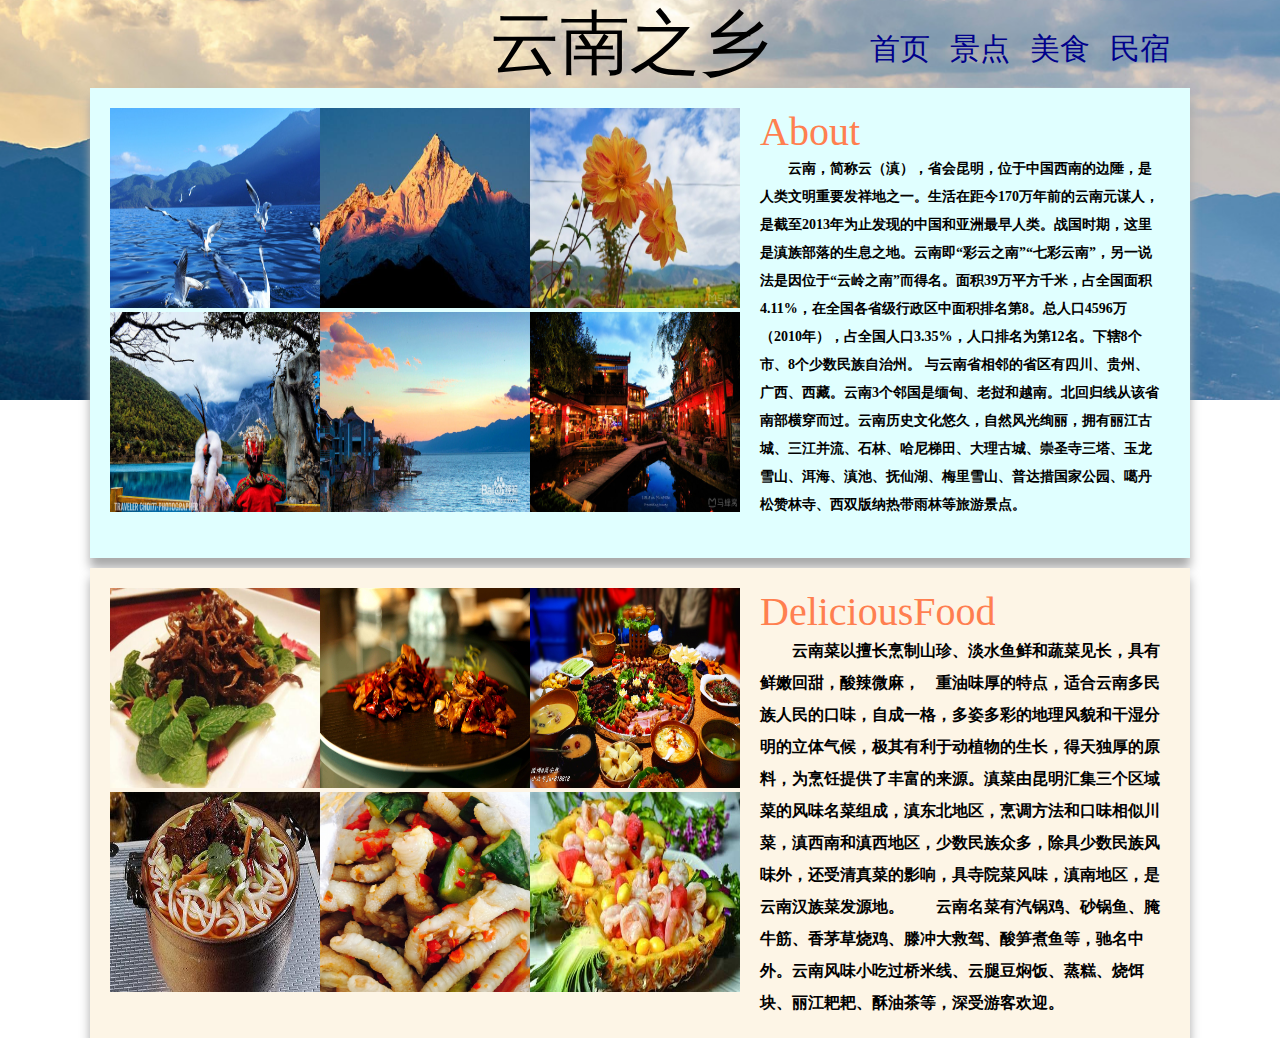
<file: HTML/Index.html>
<!DOCTYPE html>
<html>
	<head>
		<meta charset="utf-8">
		<title>首页</title>
		<link rel="stylesheet" type="text/css" href="../Css/Index.css"/>
	</head>
	<body>
		<div class="big">
		<div class="top">
			<p>云南之乡</p>
			<ul class="right">
				<li><a href="Index.html">首页</a></li>
				<li><a href="view.html">景点</a></li>
				<li><a href="food.html">美食</a></li>
				<li><a href="BNB.html">民宿</a></li>
			</ul>
			</div>
		<div class="center">
			<div class="tu-1">
				<div class="photo-left"><img src="../img/泸沽湖5.png" ><img src="../img/雪山6.png" ><img src="../img/泸沽湖3.jpeg" ></div>
				<div class="photo-bottom"><img src="../img/雪山2.jpeg" ><img src="../img/云南景点11.png" ><img src="../img/束河1.jpeg" ></div>
			</div>		
			<div class="text-1">
				<span>About</span>
				<p>云南，简称云（滇），省会昆明，位于中国西南的边陲，是人类文明重要发祥地之一。生活在距今170万年前的云南元谋人，是截至2013年为止发现的中国和亚洲最早人类。战国时期，这里是滇族部落的生息之地。云南即“彩云之南”“七彩云南”，另一说法是因位于“云岭之南”而得名。面积39万平方千米，占全国面积4.11%，在全国各省级行政区中面积排名第8。总人口4596万（2010年），占全国人口3.35%，人口排名为第12名。下辖8个市、8个少数民族自治州。 
				与云南省相邻的省区有四川、贵州、广西、西藏。云南3个邻国是缅甸、老挝和越南。北回归线从该省南部横穿而过。云南历史文化悠久，自然风光绚丽，拥有丽江古城、三江并流、石林、哈尼梯田、大理古城、崇圣寺三塔、玉龙雪山、洱海、滇池、抚仙湖、梅里雪山、普达措国家公园、噶丹松赞林寺、西双版纳热带雨林等旅游景点。</p>
				</div>
				</div>
		<div class="bottom">
			<div class="tu-2">
				<div class="food-left"><img src="../img/云南美食3.jpg" ><img src="../img/云南美食5.jpg" ><img src="../img/云南美食6.jpg" ></div>
				<div class="food-bottom"><img src="../img/云南美食1.jpg" ><img src="../img/云南美食10.jpg" ><img src="../img/云南美食9.jpg" ></div>
			</div>
			<div class="text-2">
				<span>DeliciousFood</span>
				<p>云南菜以擅长烹制山珍、淡水鱼鲜和蔬菜见长，具有鲜嫩回甜，酸辣微麻，　重油味厚的特点，适合云南多民族人民的口味，自成一格，多姿多彩的地理风貌和干湿分明的立体气候，极其有利于动植物的生长，得天独厚的原料，为烹饪提供了丰富的来源。滇菜由昆明汇集三个区域菜的风味名菜组成，滇东北地区，烹调方法和口味相似川菜，滇西南和滇西地区，少数民族众多，除具少数民族风味外，还受清真菜的影响，具寺院菜风味，滇南地区，是云南汉族菜发源地。　　云南名菜有汽锅鸡、砂锅鱼、腌牛筋、香茅草烧鸡、滕冲大救驾、酸笋煮鱼等，驰名中外。云南风味小吃过桥米线、云腿豆焖饭、蒸糕、烧饵块、丽江耙耙、酥油茶等，深受游客欢迎。</p>
			</div>
		</div>
	</body>
</html>
</file>
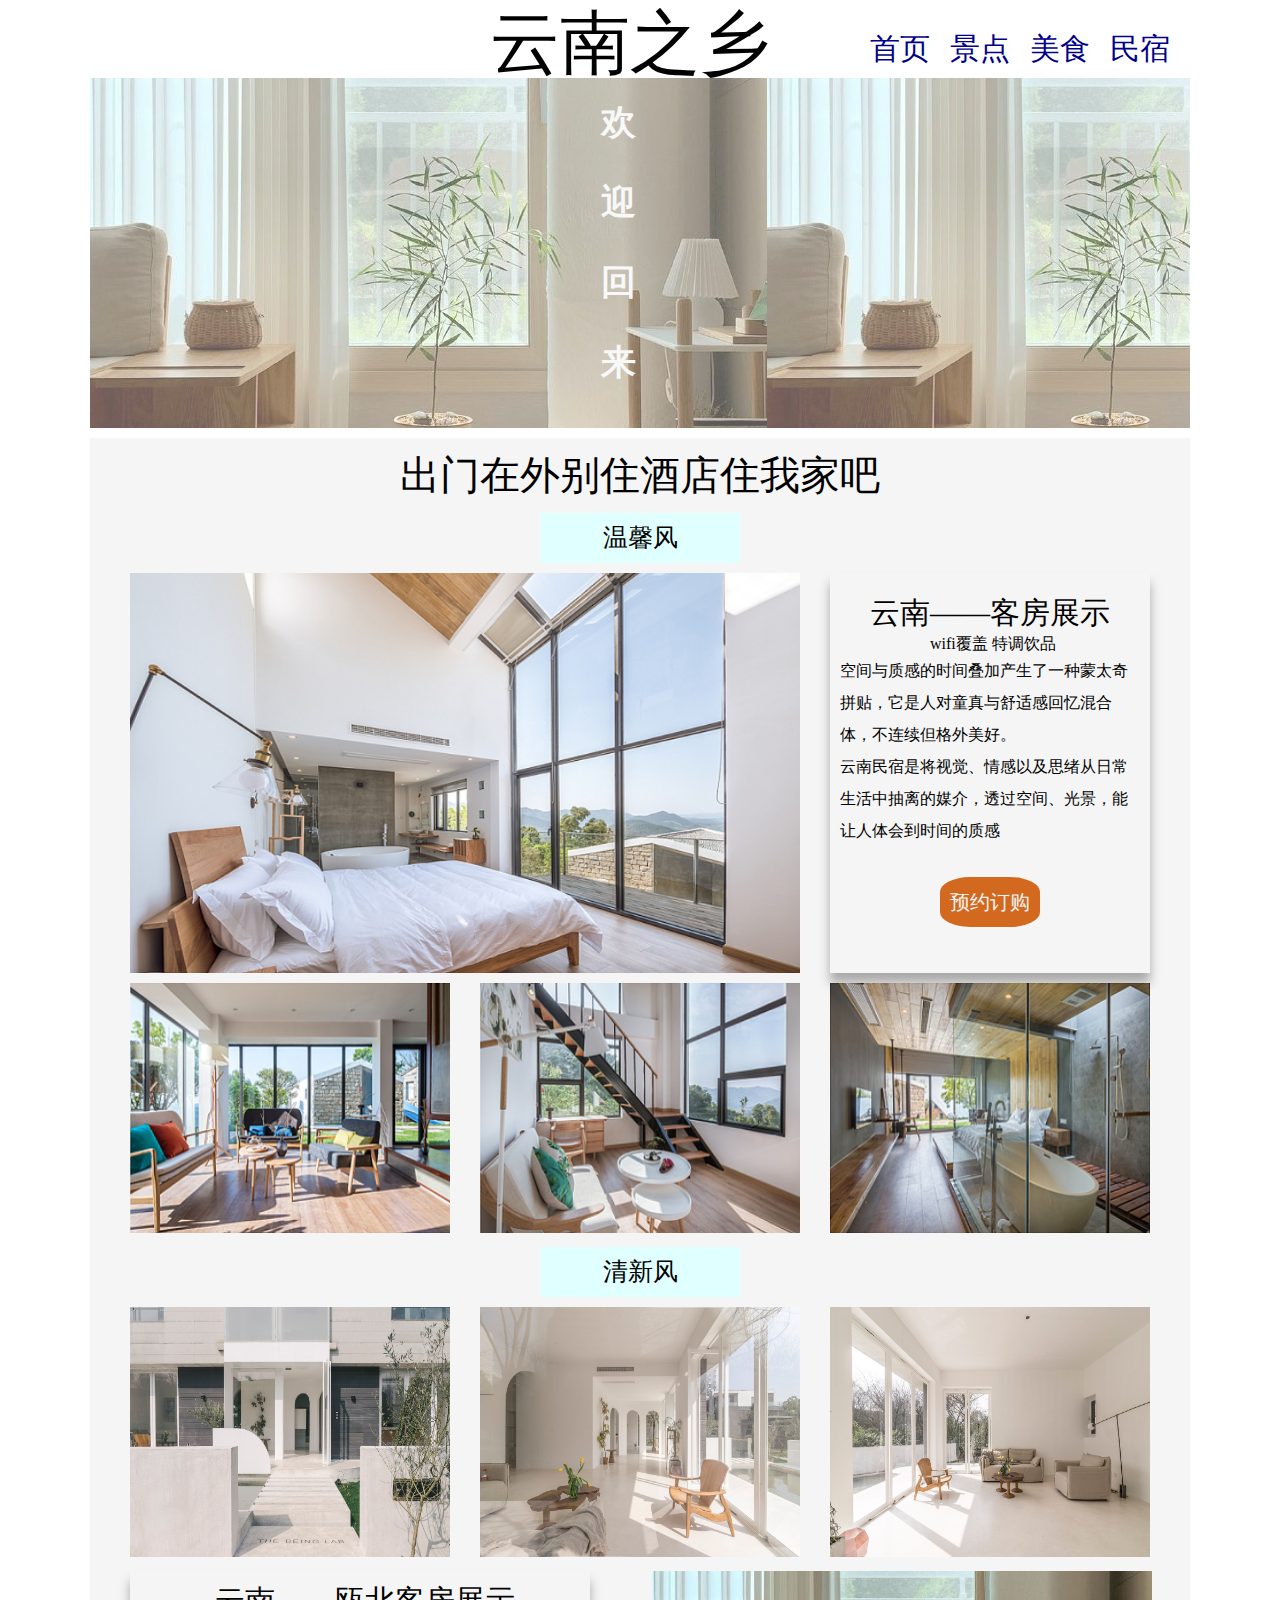
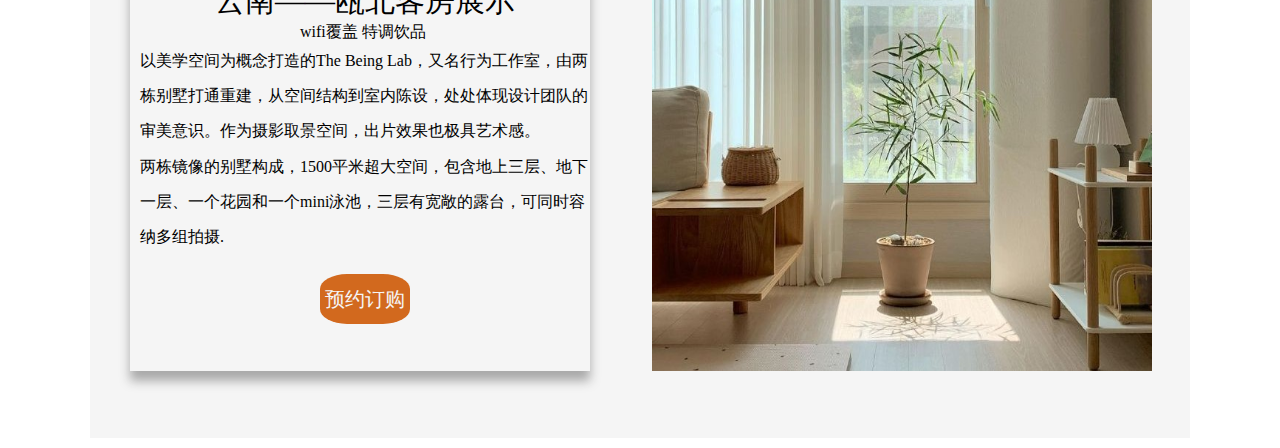
<file: HTML/BNB.html>
<!DOCTYPE html>
<html>
	<head>
		<meta charset="utf-8">
		<title>民宿</title>
		<link rel="stylesheet" type="text/css" href="../Css/BNB.css"/>
	</head>
	<body>
		<div class="top">
			<p>云南之乡</p>
			<ul class="right">
				<li><a href="Index.html">首页</a></li>
				<li><a href="view.html">景点</a></li>
				<li><a href="food.html">美食</a></li>
				<li><a href="BNB.html">民宿</a></li>
			</ul>
			</div>
			<div class="center">
				<div class="text">欢<br>迎<br>回<br>来</div>
			</div>
			<div class="bottom">
				<p>出门在外别住酒店住我家吧</p>
				<div class="a"><p>温馨风</p></div>
				<div class="img"><img src="../img/民宿15.png" ></div>
				<div class="text-1">
					<p>云南——客房展示</p>
					<span>wifi覆盖         特调饮品</span>
					<div class="c">空间与质感的时间叠加产生了一种蒙太奇拼贴，它是人对童真与舒适感回忆混合体，不连续但格外美好。<br>云南民宿是将视觉、情感以及思绪从日常生活中抽离的媒介，透过空间、光景，能让人体会到时间的质感</div>
					<div class="color"><p>预约订购</p></div>
				</div>
				<div class="img-2"><img src="../img/民宿16.png" ><img src="../img/民宿17.png" ><img src="../img/民宿618.png" ></div>
				<div class="b"><p>清新风</p></div>
				<div class="img-1"><img src="../img/民宿18.png"><img src="../img/民宿19.png" alt=""><img src="../img/民宿20.png" alt=""></div>
				<div class="text-2">
					<p>云南——瓯北客房展示</p>
					<span>wifi覆盖         特调饮品</span>
					<div class="d">以美学空间为概念打造的The Being Lab，又名行为工作室，由两栋别墅打通重建，从空间结构到室内陈设，处处体现设计团队的审美意识。作为摄影取景空间，出片效果也极具艺术感。<br>两栋镜像的别墅构成，1500平米超大空间，包含地上三层、地下一层、一个花园和一个mini泳池，三层有宽敞的露台，可同时容纳多组拍摄.</div>
					<div class="color-1"><p>预约订购</p></div>
					
				</div><div class="img-3"><img src="../img/民宿12.jpg" ></div>
			</div>
	</body>
</html>
</file>
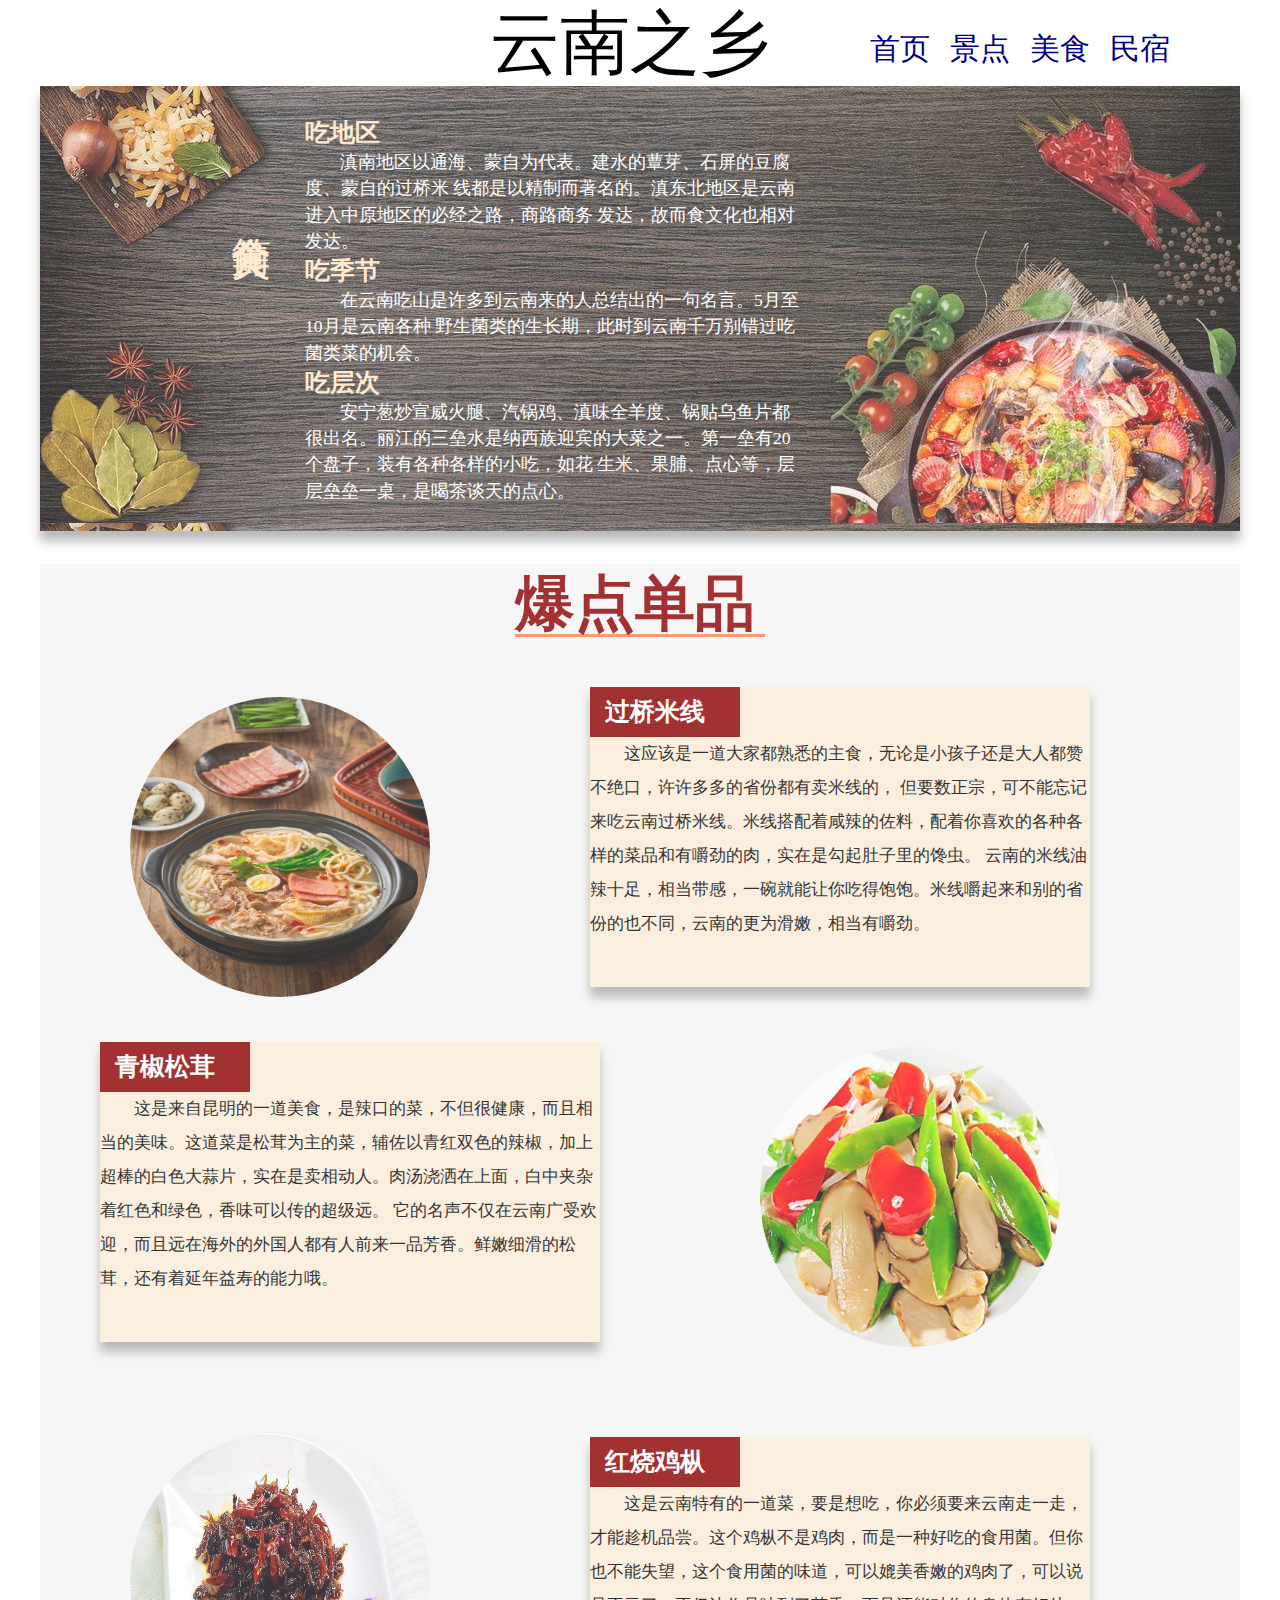
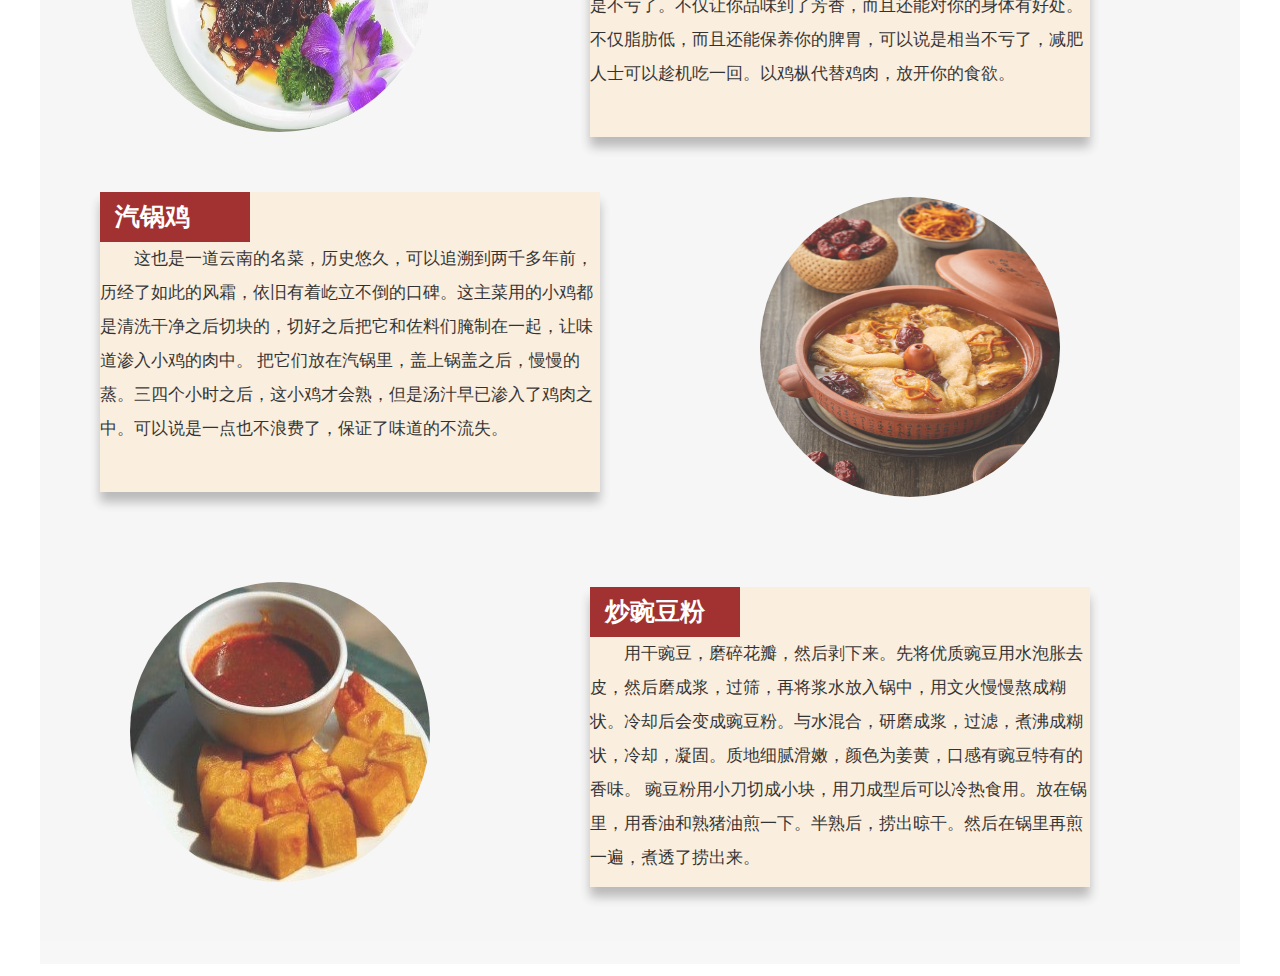
<file: HTML/food.html>
<!DOCTYPE html>
<html>

<head>
	<meta charset="utf-8">
	<title>美食</title>
	<link rel="stylesheet" type="text/css" href="../Css/food.css" />
</head>

<body>
	<div class="zg">
		<div class="top">
			<p>云南之乡</p>
			<ul class="right">
				<li><a href="Index.html">首页</a></li>
				<li><a href="view.html">景点</a></li>
				<li><a href="food.html">美食</a></li>
				<li><a href="BNB.html">民宿</a></li>
			</ul>
		</div>
		<div class="footer" style="margin-top: 8px;">
			<div class="boid">
				<p style="color: bisque;font-family: 华文行楷;font-size: 40px;writing-mode: tb-rl;">美食简介</p>
			</div>
			<div class="big">
				<span>吃地区</span>
				<p>滇南地区以通海、蒙自为代表。建水的蕈芽、石屏的豆腐度、蒙自的过桥米 线都是以精制而著名的。滇东北地区是云南进入中原地区的必经之路，商路商务 发达，故而食文化也相对发达。 </p>
				<span>吃季节</span>
				<p>在云南吃山是许多到云南来的人总结出的一句名言。5月至10月是云南各种 野生菌类的生长期，此时到云南千万别错过吃菌类菜的机会。</p>
				<span>吃层次</span>
				<p>安宁葱炒宣威火腿、汽锅鸡、滇味全羊度、锅贴乌鱼片都很出名。丽江的三垒水是纳西族迎宾的大菜之一。第一垒有20个盘子，装有各种各样的小吃，如花 生米、果脯、点心等，层层垒垒一桌，是喝茶谈天的点心。
				</p>
			</div>
			<div class="bottom">
				<div class="tm"><span>爆点单品</span></div>
				<div class="img"><img src="../img/img/tu1.jpg"></div>
				<div class="text">
					<div class="color"><span>过桥米线</span></div>
					<p>这应该是一道大家都熟悉的主食，无论是小孩子还是大人都赞不绝口，许许多多的省份都有卖米线的，
						但要数正宗，可不能忘记来吃云南过桥米线。米线搭配着咸辣的佐料，配着你喜欢的各种各样的菜品和有嚼劲的肉，实在是勾起肚子里的馋虫。
						云南的米线油辣十足，相当带感，一碗就能让你吃得饱饱。米线嚼起来和别的省份的也不同，云南的更为滑嫩，相当有嚼劲。
					</p>
				</div>
				<div class="img-1"><img src="../img/img/tu2.jpg"></div>
				<div class="text-1">
					<div class="color"><span>青椒松茸</span></div>
					<p>这是来自昆明的一道美食，是辣口的菜，不但很健康，而且相当的美味。这道菜是松茸为主的菜，辅佐以青红双色的辣椒，加上超棒的白色大蒜片，实在是卖相动人。肉汤浇洒在上面，白中夹杂着红色和绿色，香味可以传的超级远。
						它的名声不仅在云南广受欢迎，而且远在海外的外国人都有人前来一品芳香。鲜嫩细滑的松茸，还有着延年益寿的能力哦。</p>
				</div>
				<div class="img-2"><img src="../img/img/tu7.jpg"></div>
				<div class="text">
					<div class="color"><span>红烧鸡枞</span></div>
					<p>这是云南特有的一道菜，要是想吃，你必须要来云南走一走，才能趁机品尝。这个鸡枞不是鸡肉，而是一种好吃的食用菌。但你也不能失望，这个食用菌的味道，可以媲美香嫩的鸡肉了，可以说是不亏了。不仅让你品味到了芳香，而且还能对你的身体有好处。
						不仅脂肪低，而且还能保养你的脾胃，可以说是相当不亏了，减肥人士可以趁机吃一回。以鸡枞代替鸡肉，放开你的食欲。</p>
				</div>
				<div class="img-1"><img src="../img/img/tu5.jpg"></div>
				<div class="text-2">
					<div class="color"><span>汽锅鸡</span></div>
					<p>这也是一道云南的名菜，历史悠久，可以追溯到两千多年前，历经了如此的风霜，依旧有着屹立不倒的口碑。这主菜用的小鸡都是清洗干净之后切块的，切好之后把它和佐料们腌制在一起，让味道渗入小鸡的肉中。
						把它们放在汽锅里，盖上锅盖之后，慢慢的蒸。三四个小时之后，这小鸡才会熟，但是汤汁早已渗入了鸡肉之中。可以说是一点也不浪费了，保证了味道的不流失。</p>
				</div>
				<div class="img-2"><img src="../img/img/tu4.jpg"></div>
				<div class="text">
					<div class="color"><span>炒豌豆粉</span></div>
					<p>用干豌豆，磨碎花瓣，然后剥下来。先将优质豌豆用水泡胀去皮，然后磨成浆，过筛，再将浆水放入锅中，用文火慢慢熬成糊状。冷却后会变成豌豆粉。与水混合，研磨成浆，过滤，煮沸成糊状，冷却，凝固。质地细腻滑嫩，颜色为姜黄，口感有豌豆特有的香味。
						豌豆粉用小刀切成小块，用刀成型后可以冷热食用。放在锅里，用香油和熟猪油煎一下。半熟后，捞出晾干。然后在锅里再煎一遍，煮透了捞出来。
					</p>
				</div>
			</div>
</body>

</html>
</file>
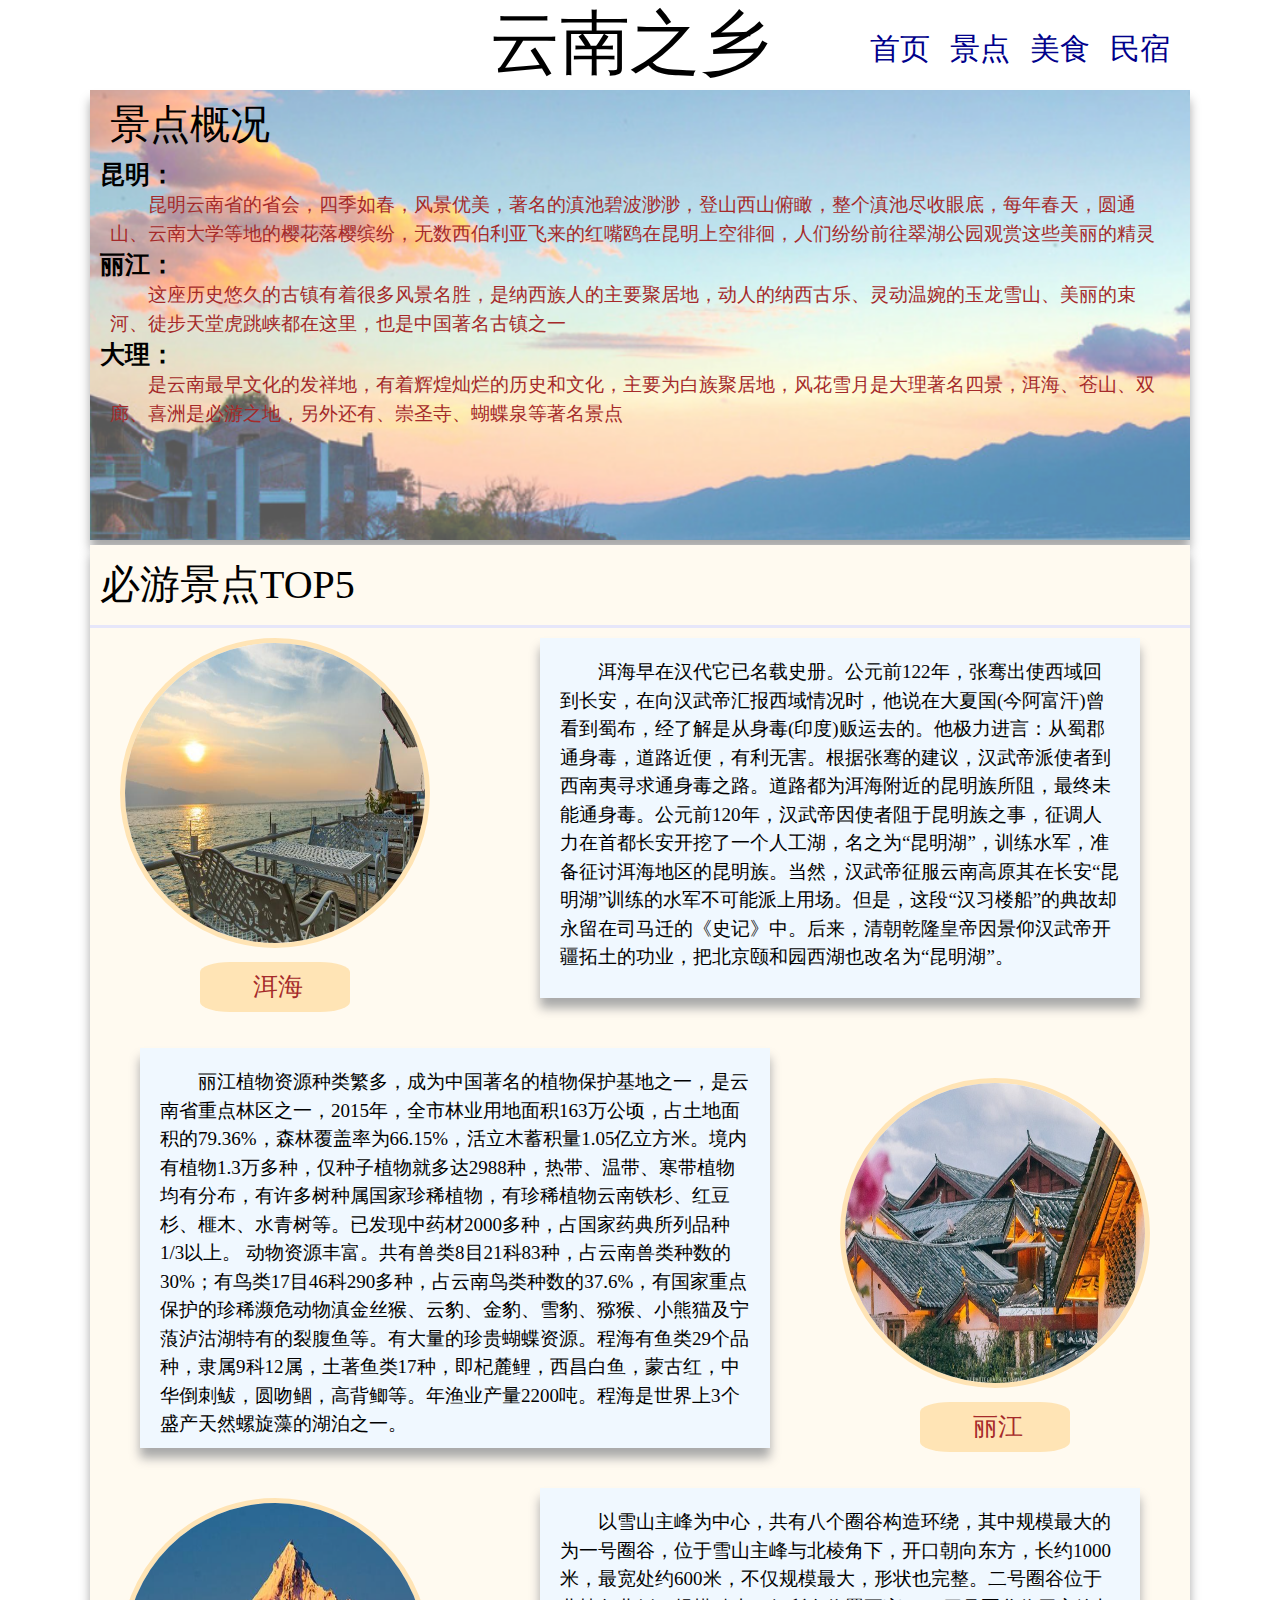
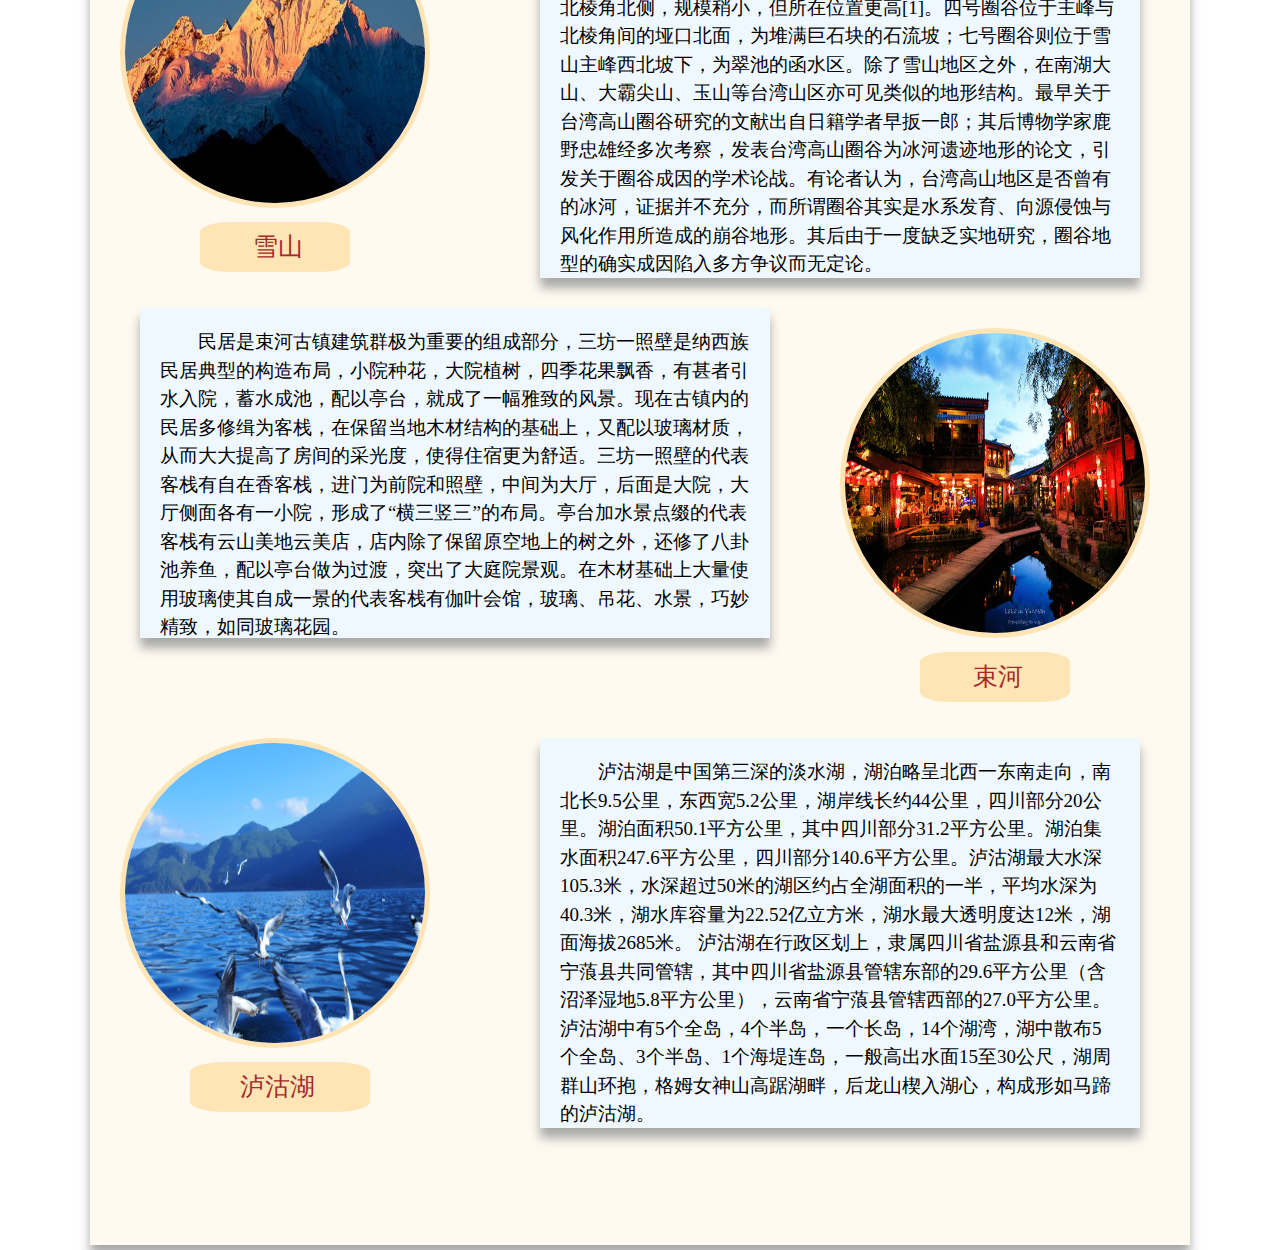
<file: HTML/view.html>
<!DOCTYPE html>
<html>
	<head>
		<meta charset="utf-8">
		<title></title>
		<link rel="stylesheet" type="text/css" href="../Css/view.css"/>
	</head>
	<body>
		<div class="big">
			<div class="top">
				<p>云南之乡</p>
				<ul class="right">
					<li><a href="Index.html">首页</a></li>
					<li><a href="view.html">景点</a></li>
					<li><a href="food.html">美食</a></li>
					<li><a href="BNB.html">民宿</a></li>
				</ul>
			</div>
			<div class="center">
				<p class="a">景点概况</p>
				<h3>昆明：</h3>
				<p>昆明云南省的省会，四季如春，风景优美，著名的滇池碧波渺渺，登山西山俯瞰，整个滇池尽收眼底，每年春天，圆通山、云南大学等地的樱花落樱缤纷，无数西伯利亚飞来的红嘴鸥在昆明上空徘徊，人们纷纷前往翠湖公园观赏这些美丽的精灵<br>
				</p>
				<h3>丽江：</h3>
				<p>这座历史悠久的古镇有着很多风景名胜，是纳西族人的主要聚居地，动人的纳西古乐、灵动温婉的玉龙雪山、美丽的束河、徒步天堂虎跳峡都在这里，也是中国著名古镇之一
					</p>
				<h3>大理：</h3>
				<p>是云南最早文化的发祥地，有着辉煌灿烂的历史和文化，主要为白族聚居地，风花雪月是大理著名四景，洱海、苍山、双廊、喜洲是必游之地，另外还有、崇圣寺、蝴蝶泉等著名景点</p>
			</div>
			<div class="bottom">
				<div class="b">必游景点TOP5</div>
				<div class="img"><img src="../img/洱海3.png" >
				<div class="color"><p>洱海</p></div>
				</div>
				<div class="text">
					<p>洱海早在汉代它已名载史册。公元前122年，张骞出使西域回到长安，在向汉武帝汇报西域情况时，他说在大夏国(今阿富汗)曾看到蜀布，经了解是从身毒(印度)贩运去的。他极力进言：从蜀郡通身毒，道路近便，有利无害。根据张骞的建议，汉武帝派使者到西南夷寻求通身毒之路。道路都为洱海附近的昆明族所阻，最终未能通身毒。公元前120年，汉武帝因使者阻于昆明族之事，征调人力在首都长安开挖了一个人工湖，名之为“昆明湖”，训练水军，准备征讨洱海地区的昆明族。当然，汉武帝征服云南高原其在长安“昆明湖”训练的水军不可能派上用场。但是，这段“汉习楼船”的典故却永留在司马迁的《史记》中。后来，清朝乾隆皇帝因景仰汉武帝开疆拓土的功业，把北京颐和园西湖也改名为“昆明湖”。</p>
				</div>
				<div class="img-1"><img src="../img/丽江1.jpeg" >
				<div class="color"><p>丽江</p></div>
				</div>
				<div class="text-1">
					<p>丽江植物资源种类繁多，成为中国著名的植物保护基地之一，是云南省重点林区之一，2015年，全市林业用地面积163万公顷，占土地面积的79.36%，森林覆盖率为66.15%，活立木蓄积量1.05亿立方米。境内有植物1.3万多种，仅种子植物就多达2988种，热带、温带、寒带植物均有分布，有许多树种属国家珍稀植物，有珍稀植物云南铁杉、红豆杉、榧木、水青树等。已发现中药材2000多种，占国家药典所列品种1/3以上。
						动物资源丰富。共有兽类8目21科83种，占云南兽类种数的30%；有鸟类17目46科290多种，占云南鸟类种数的37.6%，有国家重点保护的珍稀濒危动物滇金丝猴、云豹、金豹、雪豹、猕猴、小熊猫及宁蒗泸沽湖特有的裂腹鱼等。有大量的珍贵蝴蝶资源。程海有鱼类29个品种，隶属9科12属，土著鱼类17种，即杞麓鲤，西昌白鱼，蒙古红，中华倒刺鲅，圆吻鲴，高背鲫等。年渔业产量2200吨。程海是世界上3个盛产天然螺旋藻的湖泊之一。</p>
				</div>
				<div class="img-2"><img src="../img/雪山6.png" >
				<div class="color"><p>雪山</p></div>
				</div>
				<div class="text-3">
					<p>以雪山主峰为中心，共有八个圈谷构造环绕，其中规模最大的为一号圈谷，位于雪山主峰与北棱角下，开口朝向东方，长约1000米，最宽处约600米，不仅规模最大，形状也完整。二号圈谷位于北棱角北侧，规模稍小，但所在位置更高[1]。四号圈谷位于主峰与北棱角间的垭口北面，为堆满巨石块的石流坡；七号圈谷则位于雪山主峰西北坡下，为翠池的函水区。除了雪山地区之外，在南湖大山、大霸尖山、玉山等台湾山区亦可见类似的地形结构。最早关于台湾高山圈谷研究的文献出自日籍学者早扳一郎；其后博物学家鹿野忠雄经多次考察，发表台湾高山圈谷为冰河遗迹地形的论文，引发关于圈谷成因的学术论战。有论者认为，台湾高山地区是否曾有的冰河，证据并不充分，而所谓圈谷其实是水系发育、向源侵蚀与风化作用所造成的崩谷地形。其后由于一度缺乏实地研究，圈谷地型的确实成因陷入多方争议而无定论。</p>
				</div>
				<div class="img-3"><img src="../img/束河1.jpeg" >
				<div class="color"><p>束河</p></div>
				</div>
				<div class="text-2">
					<p>民居是束河古镇建筑群极为重要的组成部分，三坊一照壁是纳西族民居典型的构造布局，小院种花，大院植树，四季花果飘香，有甚者引水入院，蓄水成池，配以亭台，就成了一幅雅致的风景。现在古镇内的民居多修缉为客栈，在保留当地木材结构的基础上，又配以玻璃材质，从而大大提高了房间的采光度，使得住宿更为舒适。三坊一照壁的代表客栈有自在香客栈，进门为前院和照壁，中间为大厅，后面是大院，大厅侧面各有一小院，形成了“横三竖三”的布局。亭台加水景点缀的代表客栈有云山美地云美店，店内除了保留原空地上的树之外，还修了八卦池养鱼，配以亭台做为过渡，突出了大庭院景观。在木材基础上大量使用玻璃使其自成一景的代表客栈有伽叶会馆，玻璃、吊花、水景，巧妙精致，如同玻璃花园。</p>
				</div>
				<div class="img-4"><img src="../img/泸沽湖5.png" >
				<div class="color-1"><p>泸沽湖</p></div>
				</div>
				<div class="text-3">
					<p>泸沽湖是中国第三深的淡水湖，湖泊略呈北西一东南走向，南北长9.5公里，东西宽5.2公里，湖岸线长约44公里，四川部分20公里。湖泊面积50.1平方公里，其中四川部分31.2平方公里。湖泊集水面积247.6平方公里，四川部分140.6平方公里。泸沽湖最大水深105.3米，水深超过50米的湖区约占全湖面积的一半，平均水深为40.3米，湖水库容量为22.52亿立方米，湖水最大透明度达12米，湖面海拔2685米。
						泸沽湖在行政区划上，隶属四川省盐源县和云南省宁蒗县共同管辖，其中四川省盐源县管辖东部的29.6平方公里（含沼泽湿地5.8平方公里），云南省宁蒗县管辖西部的27.0平方公里。泸沽湖中有5个全岛，4个半岛，一个长岛，14个湖湾，湖中散布5个全岛、3个半岛、1个海堤连岛，一般高出水面15至30公尺，湖周群山环抱，格姆女神山高踞湖畔，后龙山楔入湖心，构成形如马蹄的泸沽湖。</p>
				</div>
			</div>
		</div>
	</body>
</html>
</file>
<file: Css/Index.css>
*{
	padding: 0;
	margin: 0;
}
body{
	font-size: 14px;
	font-family: "microsoft yahei"
}
.big{
	height: 400px;
	background-image:url(../img/云南背景8.png);background-repeat: no-repeat;
	background-size: cover;
}
.top{
	width: 1100px;
	height: 78px;
	margin: 0 auto;	
}
.top p{
	padding-top: 5px;
	font-family: 华文行楷;
	font-size: 70px;
	height: 78px;
	line-height: 78px;
	float: left;
	padding-left:400px;
	
}
.right{
	float: right;
}
.right li{
	font-family: 华文行楷;
	float: left;
	width: 80px;
	height: 78px;
	line-height: 78px;
	font-size:30px;
	list-style: none;
	padding-top: 10px;
}
.right li a{
	text-decoration: none;
	color: darkblue;

}
.right li a:hover{
	color: #FF7F50;
}
.center{
	background-color:lightcyan;
	width: 1100px;
	height: 450px;
	margin: 10px auto;
	padding-top: 20px;
	box-shadow:0px 10px 10px darkgray; 
}
.tu-1{
	float: left;
	padding-left: 20px;
}
.photo-left>img{
	width: 210px;
	height: 200px;
}
.photo-bottom>img{
	width: 210px;
	height: 200px;
}
.text-1{
	float: right;
	width:400px;
	height:400px;	
	margin-right: 30px;
}
.text-1 p{
	font-weight: bold;
	line-height: 2;
	text-indent: 2em;
}
.text-1 span{
	font-size:40px;
	font-family: 华文行楷;
	color: coral;
}
.bottom{
	box-shadow:0px 10px 10px darkgray;
	width: 1100px;
	height: 450px;
	margin: 0 auto;
	padding-top: 20px;
	background-color: oldlace;
	
}
.tu-2{
	float: left;
	padding-left: 20px;
}
.food-left>img{
	width: 210px;
	height: 200px;
}
.food-bottom>img{
	width: 210px;
	height: 200px;
}
.text-2{
	float: right;
	width: 400px;
	height: 400px;
	margin-right: 30px;
}
.text-2 p{
	font-weight: bold;
	line-height: 2;
	text-indent: 2em;
	font-size: 16px;
}
.text-2 span{
	font-size:40px;
	font-family: 华文行楷;
	color: coral;
}
</file>
<file: Css/BNB.css>
*{
	padding: 0;
	margin: 0;
}
body{
	font-size: 14px;
	font-family: "microsoft yahei"
}
.top{
	width: 1100px;
	height: 78px;
	margin: 0 auto;	
}
.top p{
	padding-top: 5px;
	font-family: 华文行楷;
	font-size: 70px;
	height: 78px;
	line-height: 78px;
	float: left;
	padding-left:400px;
	
}
.right{
	float: right;
}
.right li{
	font-family: 华文行楷;
	float: left;
	width: 80px;
	height: 78px;
	line-height: 78px;
	font-size:30px;
	list-style: none;
	padding-top: 10px;
}
.right li a{
	text-decoration: none;
	color: darkblue;

}
.right li a:hover{
	color: #FF7F50;
}
.center{
	width: 1100px;
	height: 350px;
	margin: 0 auto;	
	background-color: #87CEEB;
	background: url(../img/民宿12.jpg);
	opacity: 0.65;
}
.text{
	width: 78px;
	height: 100px;
	margin: 0 auto;
	line-height: 80px;
	font-size: 35px;
	color: whitesmoke;
	font-weight: bold;
	font-family: 仿宋;
}
.bottom{
	width: 1100px;
	height: 1600px;
	margin: 10px auto;
	background-color: #F5F5F5;
}
.bottom p{
	text-align: center;
	padding-top:10px;
	font-size: 40px;
	font-family: 华文行楷;
}
.a{
	width: 200px;
	height: 50px;
	margin: 10px auto;
	background-color:lightcyan;	
}
.a p{
	text-align: center;
	line-height: 30px;
	font-size: 25px;
	font-family:楷体;
}
.img{
	float: left;
	width:600px;
	height: 400px;
}
.img>img{
	width: 670px;
	height: 400px;
	padding-left: 40px;
}
.text-1{
	float: left;
	width: 300px;
	height: 380px;
	box-shadow:0px 10px 10px darkgray; 
	padding: 10px 10px;
	margin-left: 140px;
}
.text-1 p{
	font-size: 30px;
}
.text-1 span{
	font-family: 楷体;
	font-size: 16px;
	padding-left: 90px;
}
.c{
	font-size: 16px;
	line-height: 2;
}
.img-2{
	padding: 0 10px;
	
}
.img-2>img{
	width: 320px;
	height: 250px;
	padding-left: 30px;
	padding-top: 10px;
}
.color{
	margin: 30px auto;
	width: 100px;
	height: 50px;
	line-height: 30px;
	background-color: chocolate;
	border-radius: 30%;
}
.color p{
	font-size: 20px;
	color: #F5F5F5;
}
.b{
	width: 200px;
	height: 50px;
	margin: 10px auto;
	background-color:lightcyan;	
}
.b p{
	text-align: center;
	line-height: 30px;
	font-size: 25px;
	font-family:楷体;
}
.img-1{
	padding: 0 10px;
	}
.img-1>img{
	width: 320px;
	height: 250px;
	padding-left: 30px;
}
.text-2{
	width: 450px;
	height: 400px;
	box-shadow:0px 10px 10px darkgray; 
	padding-left: 10px;	float: left;
	margin-left: 40px;
	margin-top: 10px;
}
.text-2 p{
	font-size: 30px;

}
.text-2 span{
	font-family: 楷体;
	font-size: 16px;
	padding-left: 160px;
}
.d{
	font-size: 16px;
	line-height: 2.2;
}
.color-1{
	margin: 20px auto;
	width: 90px;
	height: 50px;
	line-height: 30px;
	background-color: chocolate;
	border-radius: 30%;
}
.color-1 p{
	font-size: 20px;
	color: #F5F5F5;
}
.img-3{
}
.img-3>img{
	float: right;
	width: 500px;
	height: 400px;
	margin-top: 10px;
	margin-right: 38px;
}
</file>
<file: Css/food.css>
*{
	padding: 0;
	margin: 0;
}

body{
	font-size: 14px;
	font-family: "microsoft yahei"
}

.top{
	width: 1100px;
	height: 78px;
	margin: 0 auto;	
}

.top p{
	padding-top: 5px;
	font-family: 华文行楷;
	font-size: 70px;
	height: 78px;
	line-height: 78px;
	float: left;
	padding-left:400px;
}

.right{
	float: right;
}

.right li{
	font-family: 华文行楷;
	float: left;
	width: 80px;
	height: 78px;
	line-height: 78px;
	font-size:30px;
	list-style: none;
	padding-top: 10px;
}

.right li a{
	text-decoration: none;
	color: darkblue;
}

.right li a:hover{
	color: #FF7F50;
}

.footer{
	background:url(../img/02.jpg);
	width: 1200px;
	height: 530px;
	margin: 0 auto;
	padding-top: 5px;
}

.boid{
	float: left;
	margin-left: 180px;
	margin-top: 35px;
}

.footer p{
	text-indent: 2em;
	font-size: 17.5px;
	line-height: 1.5;
	color: white;
	font-family: 仿宋;
}

.footer span{
	color: bisque;
	font-family:华文楷体;
	font-size: 25px;
	font-weight: bolder;
}

.big{
	padding-right:170px;
	width: 500px;
	margin: 25px auto;
}

.tu1{
	width: 500px;
	height: 400px;
	float: left;
}

.footer{
	width: 1200px;
	height: 440px;
	margin: 0 auto;
	margin-top: 40px;
	box-shadow:0px 10px 10px darkgray;
	background: url(../img/img/01.jpg);
	/* 使图片透明 */
	opacity: 0.8;
}

.footer-1{
	width: 250px;
	height: 400px;
	margin:0 auto;
	padding-top: 100px;
	font-size:40px;
	color: white;
	font-family: 仿宋;
	writing-mode: tb-rl;
}

.footer-1 p {
	padding-top:50px;
}

.tu1>img{
	width: 550px;
	height: 400px;
	float: left;
	border-radius: 30%;
	padding-left: 40px;
	padding-top: 40px;
}
.tu2>img{
	width: 550px;
	height: 400px;
	float: right;
	border-radius: 30%;
	padding-right: 40px;
	padding-top: 40px;
}

.footer.tu2{
	float:right;
}

.bottom{
	width: 1200px;
	height: 2000px;
	margin: 60px auto;
	background-color: #f5f5f5;
}

.tm{
	height: 70px;
	width: 250px;
	margin: 0 auto;
	border-bottom: coral solid 3px;
}

.tm span{
	color:darkred ;
	font-size:60px ;
	font-family: 华文行楷;
}

.img{
	width:500px ;
	height: 400px;
	float: left;
}

.img>img{
	width: 300px;
	height: 300px;
	border-radius: 50%;
	padding: 60px 90px;
}

.text{
	width: 500px;
	height: 300px;
	background-color: antiquewhite;
	float: right;
	margin-top: 50px;
	margin-right: 150px;	
	box-shadow:0px 10px 10px darkgray;
}

.color{
	width: 150px;
	height: 50px;
	background-color: #8B0000;
}

.color span{
	color: white;
	line-height:50px;
	padding-left: 15px;
	font-size: 25px;
}

.text p{
	line-height:2;
	font-size: 17px;
	text-indent: 2em;
	color: #000000;
	font-family:华文细黑;
}

.img-1{
	width:500px ;
	height: 400px;
	float: right;
}

.img-1>img{
	width: 300px;
	height: 300px;
	border-radius: 50%;
	padding: 60px 20px;
}

.text-1{
	width: 500px;
	height: 300px;
	background-color: antiquewhite;
	float:left;
	margin-top: 5px;
	margin-left: 60px;	
	box-shadow:0px 10px 10px darkgray;
}

.text-1 p{
	line-height:2;
	font-size: 17px;
	text-indent: 2em;
	color: #000000;
	font-family:华文细黑;
}

.img-2{
	width:500px ;
	height: 400px;
	float: left;
}

.img-2>img{
	width: 300px;
	height: 300px;
	border-radius: 50%;
	padding: 90px 90px;
}

.text-2{
	width: 500px;
	height: 300px;
	background-color: antiquewhite;
	float:left;
	margin-top: 50px;
	margin-left: 60px;	
	box-shadow:0px 10px 10px darkgray;
}

.text-2 p{
	line-height:2;
	font-size: 17px;
	text-indent: 2em;
	color: #000000;
	font-family:华文细黑;
}
</file>
<file: Css/view.css>
*{
	margin: 0;
	padding: 0;
}
body{
	font-size: 14px;
	font-family:"microsoft yahei";
}
.top{
	width: 1100px;
	height: 90px;
	margin: 0 auto;
}
.top p{
	font-size: 70px;
	font-family: 华文行楷;
	padding-top: 5px;
	height: 78px;
	line-height: 78px;
	float: left;
	padding-left:400px;
	text-indent: 0;
	color: #000000;
}
.right{
	float: right;
}
.right li a:hover{
	color:#FF7F50;
	}
.right li a{
	text-decoration: none;
	color: darkblue;
}
.right li {
	float: left;
	font-family: 华文行楷;
	font-size: 30px;
	line-height: 78px;
	height: 78px;
	width: 80px;
	list-style: none;
	padding-top: 10px;
}
.center{
	
	background: url(../img/云南景点14.png);background-repeat: no-repeat;
	background-size: cover;
	width: 1100px;
	height: 450px;
	margin: 0 auto;
	box-shadow:0px 10px 10px darkgray;
	
}
.a{
	font-family: 华文行楷;
	font-size: 40px;
	padding-top: 5px;
	padding-bottom: 3px;
	text-indent: 0;
	color: #000000;
}
.center h3{
	font-size: 25px;
	font-family: 仿宋;
	font-weight: 500px;
	color:black;
	padding: 0 10px;
}
p{
	font-family: 楷体;
	font-size: 19px;
	text-indent: 2em;
	line-height: 1.5;
	padding:0 20px;
	color:brown;
}
.bottom{
	width: 1100px;
	height: 2300px;
	margin: 5px auto;
	background-color:floralwhite;
	box-shadow:0px 10px 10px darkgray;
}
.b{
	font-size: 40px;
	font-family: 华文行楷;
	width: 1080px;
	height: 80px;
	line-height:80px;
	border-bottom: lavender solid 3px;
	padding: 0 10px;
}
.img{
	width: 400px;
	height: 400px;
	float: left;
	margin-top: 10px;
	padding-left: 30px;
}
.img>img{
	width: 300px;
	height: 300px;
	border-radius: 50%;
	border:moccasin  solid 5px;
}
.color{
	width: 150px;
	height: 50px;
	background-color: moccasin ;
	margin: 10px auto;
	border-radius: 20%;
	margin-left: 80px;
	
}
.color p{
	font-size:25px;
	font-family: 华文行楷;
	line-height: 50px;
	padding-left: 3px;
}
.text{
	float: right;
	width: 600px;
	height: 360px;
	margin-top: 10px;
	box-shadow:0px 10px 10px darkgray;
	margin-right: 50px;
	background-color: aliceblue;
}
.text p{
	padding-top: 20px;
	color: #000000;
}
.img-1{
	width: 350px;
	height: 400px;
	float:right;
	margin-top: 80px;
	margin-right: 0px;
}
.img-1>img{
	width: 300px;
	height: 300px;
	border-radius: 50%;
	border: moccasin solid 5px;
}
.text-1{
	float:left;
	width: 630px;
	height: 400px;
	margin-top: 10px;
	box-shadow:0px 10px 10px darkgray;
	margin-left: 50px;
	background-color: aliceblue;
}
.text-1 p{
	padding-top: 20px;
	color: #000000;
}
.img-2{
	width: 400px;
	height: 400px;
	float: left;
	margin-top: 50px;
	padding-left: 30px;
}
.img-2>img{
	width: 300px;
	height: 300px;
	border-radius: 50%;
	border: moccasin  solid 5px;
	}
.color-1{
		width: 180px;
		height: 50px;
		margin: 10px auto;
		border-radius: 20%;
		margin-left: 70px;
		background-color: moccasin ;
	}
.color-1 p{
		font-size:25px;
		font-family: 华文行楷;
		line-height: 50px;
		padding-left: 0px;
	}
.text-2{
		float:left;
		width: 630px;
		height: 330px;
		margin-top: 10px;
		box-shadow:0px 10px 10px darkgray;
		margin-left: 50px;
		background-color: aliceblue;
	}
.text-2 p{
		padding-top: 20px;
		color: #000000;
	}
.text-3{
	float: right;
	width: 600px;
	height: 390px;
	margin-top: 10px;
	box-shadow:0px 10px 10px darkgray;
	margin-right: 50px;
	background-color: aliceblue;
}
.text-3 p{
	padding-top: 20px;
	color: #000000;
}
.img-3{
	width: 350px;
	height: 400px;
	float:right;
	margin-top: 50px;
	margin-right: 0px;
}
.img-3>img{
	width: 300px;
	height: 300px;
	border-radius: 50%;
	border: moccasin solid 5px;
}
.img-4{
	width: 400px;
	height: 400px;
	float: left;
	margin-top: 100px;
	padding-left: 30px;
}
.img-4>img{
	width: 300px;
	height: 300px;
	border-radius: 50%;
	border: moccasin  solid 5px;
	}
</file>
